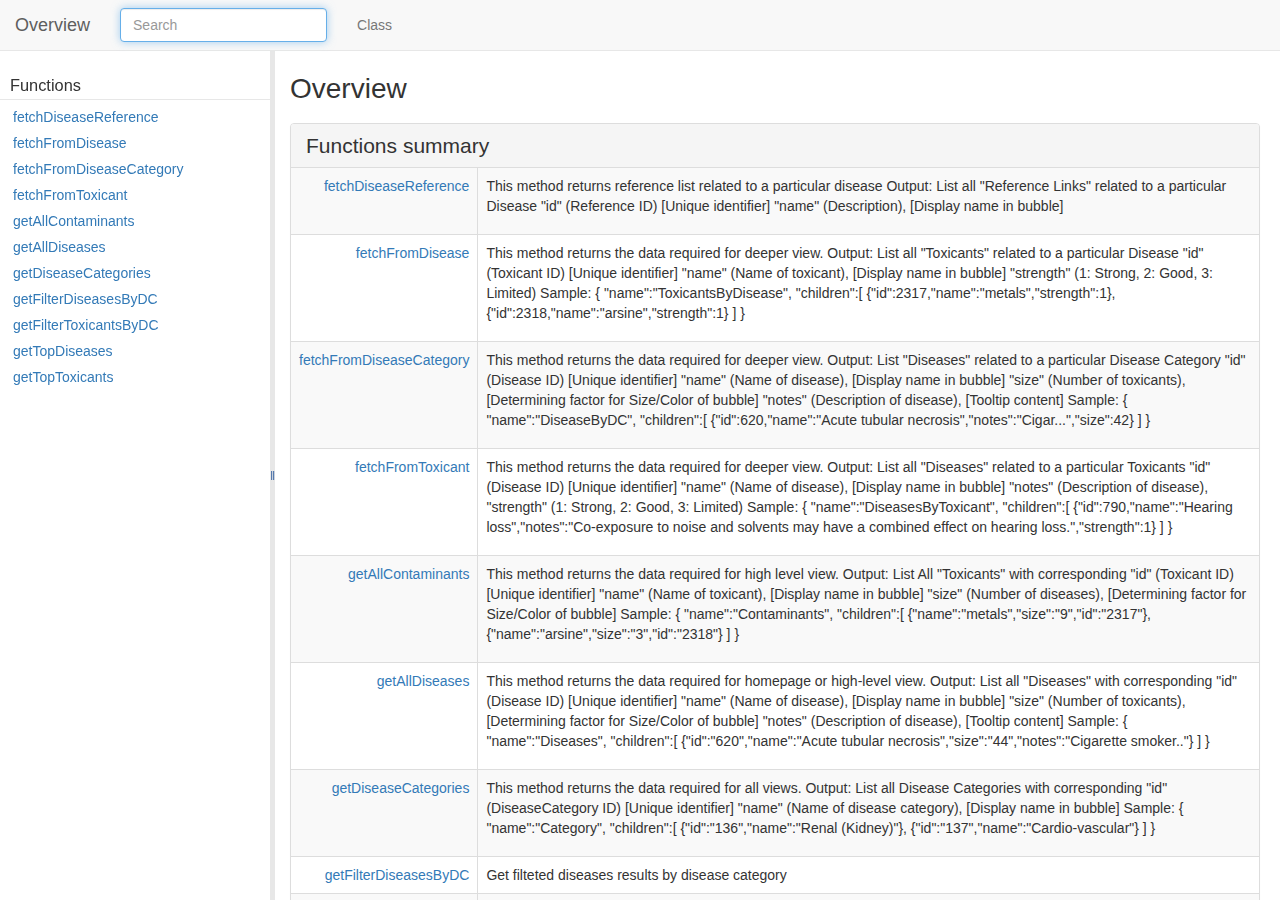
<file: doc/api_php/index.html>
<!DOCTYPE html>
<html>
<head>
	<meta charset="utf-8">

	<title>Overview</title>

	<link rel="stylesheet" href="resources/bootstrap.min.css?973e37a8502921d56bc02bb55321f45b072b6f71">
	<link rel="stylesheet" href="resources/style.css?49f43d3208c5d7e33fa16d36107a345bf11cc00d">

</head>

<body>
	<nav id="navigation" class="navbar navbar-default navbar-fixed-top">
		<div class="container-fluid">
			<div class="navbar-header">
				<a href="index.html" class="navbar-brand">Overview</a>
			</div>
			<div class="collapse navbar-collapse">

                <form id="search" class="navbar-form navbar-left" role="search">
                    <input type="hidden" name="cx" value="">
                    <input type="hidden" name="ie" value="UTF-8">
                    <div class="form-group">
                        <input type="text" name="q" class="search-query form-control" placeholder="Search" autofocus>
					</div>
				</form>

				<ul class="nav navbar-nav">
					<li>
<span>Class</span>					</li>





				</ul>
			</div>
		</div>
	</nav>

	<div id="left">
	<div id="menu">

		<div id="groups">
		</div>


		<div id="elements">





			<h3>Functions</h3>
			<ul>
				<li><a href="function-fetchDiseaseReference.html">fetchDiseaseReference</a></li>
				<li><a href="function-fetchFromDisease.html">fetchFromDisease</a></li>
				<li><a href="function-fetchFromDiseaseCategory.html">fetchFromDiseaseCategory</a></li>
				<li><a href="function-fetchFromToxicant.html">fetchFromToxicant</a></li>
				<li><a href="function-getAllContaminants.html">getAllContaminants</a></li>
				<li><a href="function-getAllDiseases.html">getAllDiseases</a></li>
				<li><a href="function-getDiseaseCategories.html">getDiseaseCategories</a></li>
				<li><a href="function-getFilterDiseasesByDC.html">getFilterDiseasesByDC</a></li>
				<li><a href="function-getFilterToxicantsByDC.html">getFilterToxicantsByDC</a></li>
				<li><a href="function-getTopDiseases.html">getTopDiseases</a></li>
				<li><a href="function-getTopToxicants.html">getTopToxicants</a></li>
			</ul>
		</div>
	</div>
</div>

<div id="splitter"></div>

<div id="right">
	<div id="rightInner">
<div id="content">
	<h1>Overview</h1>










<div class="panel panel-default">
    <div class="panel-heading"><h2>Functions summary</h2></div>
	<table class="summary table table-bordered table-striped" id="functions">
<tr>
	<td class="name"><a href="function-fetchDiseaseReference.html">fetchDiseaseReference</a></td>
	<td><p>This method returns reference list related to a particular disease
Output:
     List all "Reference Links" related to a particular Disease
                 "id" (Reference ID) [Unique identifier]
                 "name" (Description), [Display name in bubble]</p></td>
</tr>
<tr>
	<td class="name"><a href="function-fetchFromDisease.html">fetchFromDisease</a></td>
	<td><p>This method returns the data required for deeper view.
Output:
     List all "Toxicants" related to a particular Disease
                 "id" (Toxicant ID) [Unique identifier]
                 "name" (Name of toxicant), [Display name in bubble]
                 "strength" (1: Strong, 2: Good, 3: Limited)
Sample:
{
 "name":"ToxicantsByDisease",
 "children":[
         {"id":2317,"name":"metals","strength":1},
         {"id":2318,"name":"arsine","strength":1}
         ]
}</p></td>
</tr>
<tr>
	<td class="name"><a href="function-fetchFromDiseaseCategory.html">fetchFromDiseaseCategory</a></td>
	<td><p>This method returns the data required for deeper view.
Output:
     List "Diseases" related to a particular Disease Category
                 "id" (Disease ID) [Unique identifier]
                 "name" (Name of disease), [Display name in bubble]
                 "size" (Number of toxicants), [Determining factor for Size/Color of bubble]
                 "notes" (Description of disease), [Tooltip content]
Sample:
{
 "name":"DiseaseByDC",
 "children":[
         {"id":620,"name":"Acute tubular necrosis","notes":"Cigar...","size":42}
         ]
}</p></td>
</tr>
<tr>
	<td class="name"><a href="function-fetchFromToxicant.html">fetchFromToxicant</a></td>
	<td><p>This method returns the data required for deeper view.
Output:
     List all "Diseases" related to a particular Toxicants
                 "id" (Disease ID) [Unique identifier]
                 "name" (Name of disease), [Display name in bubble]
                 "notes" (Description of disease),
                 "strength" (1: Strong, 2: Good, 3: Limited)
Sample:
{
 "name":"DiseasesByToxicant",
 "children":[
         {"id":790,"name":"Hearing loss","notes":"Co-exposure to noise and solvents may have a combined effect on hearing loss.","strength":1}
     ]
}</p></td>
</tr>
<tr>
	<td class="name"><a href="function-getAllContaminants.html">getAllContaminants</a></td>
	<td><p>This method returns the data required for high level view.
Output:
     List All "Toxicants" with corresponding
                 "id" (Toxicant ID) [Unique identifier]
                 "name" (Name of toxicant), [Display name in bubble]
                 "size" (Number of diseases), [Determining factor for Size/Color of bubble]
Sample:
{
 "name":"Contaminants",
 "children":[
         {"name":"metals","size":"9","id":"2317"},
         {"name":"arsine","size":"3","id":"2318"}
         ]
}</p></td>
</tr>
<tr>
	<td class="name"><a href="function-getAllDiseases.html">getAllDiseases</a></td>
	<td><p>This method returns the data required for homepage or high-level view.
Output:
     List all "Diseases" with corresponding
                 "id" (Disease ID) [Unique identifier]
                 "name" (Name of disease), [Display name in bubble]
                 "size" (Number of toxicants), [Determining factor for Size/Color of bubble]
                 "notes" (Description of disease), [Tooltip content]
Sample:
{
 "name":"Diseases",
 "children":[
         {"id":"620","name":"Acute tubular necrosis","size":"44","notes":"Cigarette smoker.."}
     ]
}</p></td>
</tr>
<tr>
	<td class="name"><a href="function-getDiseaseCategories.html">getDiseaseCategories</a></td>
	<td><p>This method returns the data required for all views.
Output:
     List all Disease Categories with corresponding
                 "id" (DiseaseCategory ID) [Unique identifier]
                 "name" (Name of disease category), [Display name in bubble]
Sample:
{
 "name":"Category",
 "children":[
         {"id":"136","name":"Renal (Kidney)"},
         {"id":"137","name":"Cardio-vascular"}
         ]
}</p></td>
</tr>
<tr>
	<td class="name"><a href="function-getFilterDiseasesByDC.html">getFilterDiseasesByDC</a></td>
	<td>Get filteted diseases results by disease category</td>
</tr>
<tr>
	<td class="name"><a href="function-getFilterToxicantsByDC.html">getFilterToxicantsByDC</a></td>
	<td>Get filteted toxicants results by disease category</td>
</tr>
<tr>
	<td class="name"><a href="function-getTopDiseases.html">getTopDiseases</a></td>
	<td>This method returns the data for right side top diseases list.</td>
</tr>
<tr>
	<td class="name"><a href="function-getTopToxicants.html">getTopToxicants</a></td>
	<td>This method returns the data for right side top toxicants list.</td>
</tr>
	</table>
</div>
</div>
	</div>

	<div id="footer">
		 API documentation generated by <a href="http://apigen.org">ApiGen</a>
	</div>
</div>
<script src="resources/combined.js?533e23ef2f02bd4b20548834a028566b6eb403e0"></script>
<script src="elementlist.js?b6c74bd5c23b06fa6cac109c2d504001d3e04698"></script>
</body>
</html>
</file>
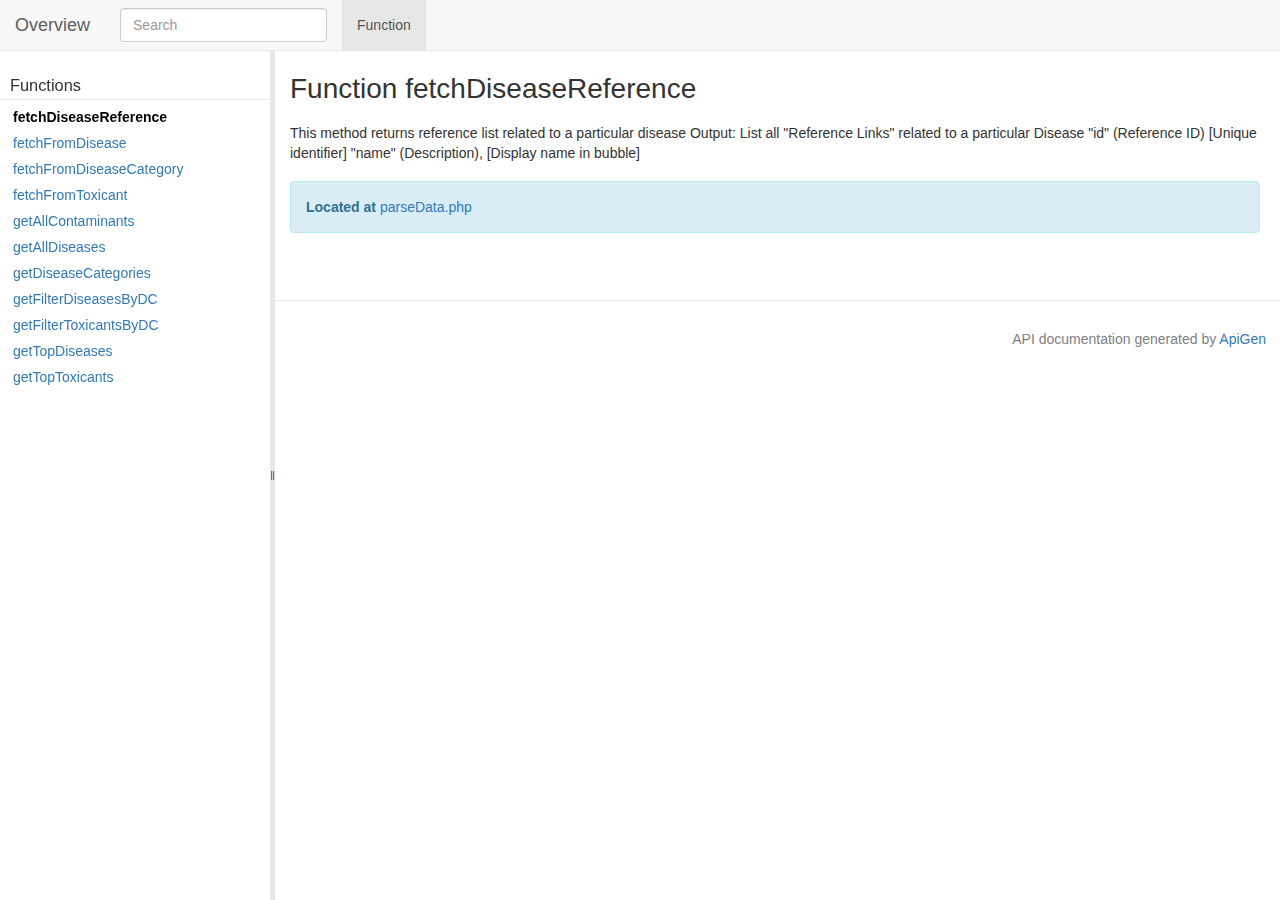
<file: doc/api_php/function-fetchDiseaseReference.html>
<!DOCTYPE html>
<html>
<head>
	<meta charset="utf-8">

	<title>Function fetchDiseaseReference</title>

	<link rel="stylesheet" href="resources/bootstrap.min.css?973e37a8502921d56bc02bb55321f45b072b6f71">
	<link rel="stylesheet" href="resources/style.css?49f43d3208c5d7e33fa16d36107a345bf11cc00d">

</head>

<body>
	<nav id="navigation" class="navbar navbar-default navbar-fixed-top">
		<div class="container-fluid">
			<div class="navbar-header">
				<a href="index.html" class="navbar-brand">Overview</a>
			</div>
			<div class="collapse navbar-collapse">

                <form id="search" class="navbar-form navbar-left" role="search">
                    <input type="hidden" name="cx" value="">
                    <input type="hidden" name="ie" value="UTF-8">
                    <div class="form-group">
                        <input type="text" name="q" class="search-query form-control" placeholder="Search">
					</div>
				</form>

				<ul class="nav navbar-nav">
					<li class="active">
<span>Function</span>					</li>





				</ul>
			</div>
		</div>
	</nav>

	<div id="left">
	<div id="menu">

		<div id="groups">
		</div>


		<div id="elements">





			<h3>Functions</h3>
			<ul>
				<li class="active"><a href="function-fetchDiseaseReference.html">fetchDiseaseReference</a></li>
				<li><a href="function-fetchFromDisease.html">fetchFromDisease</a></li>
				<li><a href="function-fetchFromDiseaseCategory.html">fetchFromDiseaseCategory</a></li>
				<li><a href="function-fetchFromToxicant.html">fetchFromToxicant</a></li>
				<li><a href="function-getAllContaminants.html">getAllContaminants</a></li>
				<li><a href="function-getAllDiseases.html">getAllDiseases</a></li>
				<li><a href="function-getDiseaseCategories.html">getDiseaseCategories</a></li>
				<li><a href="function-getFilterDiseasesByDC.html">getFilterDiseasesByDC</a></li>
				<li><a href="function-getFilterToxicantsByDC.html">getFilterToxicantsByDC</a></li>
				<li><a href="function-getTopDiseases.html">getTopDiseases</a></li>
				<li><a href="function-getTopToxicants.html">getTopToxicants</a></li>
			</ul>
		</div>
	</div>
</div>

<div id="splitter"></div>

<div id="right">
	<div id="rightInner">
<div id="content" class="function">
	<h1>Function fetchDiseaseReference</h1>


	<div class="description">
	<p>This method returns reference list related to a particular disease
Output: List all "Reference Links" related to a particular Disease "id" (Reference ID) [Unique identifier] "name" (Description), [Display name in bubble]</p>
	</div>

	<div class="alert alert-info">
		
		
		<b>Located at</b>
		<a href="source-function-fetchDiseaseReference.html#431-440" title="Go to source code">
			parseData.php
		</a><br>
	</div>





</div>
	</div>

	<div id="footer">
		 API documentation generated by <a href="http://apigen.org">ApiGen</a>
	</div>
</div>
<script src="resources/combined.js?533e23ef2f02bd4b20548834a028566b6eb403e0"></script>
<script src="elementlist.js?b6c74bd5c23b06fa6cac109c2d504001d3e04698"></script>
</body>
</html>
</file>
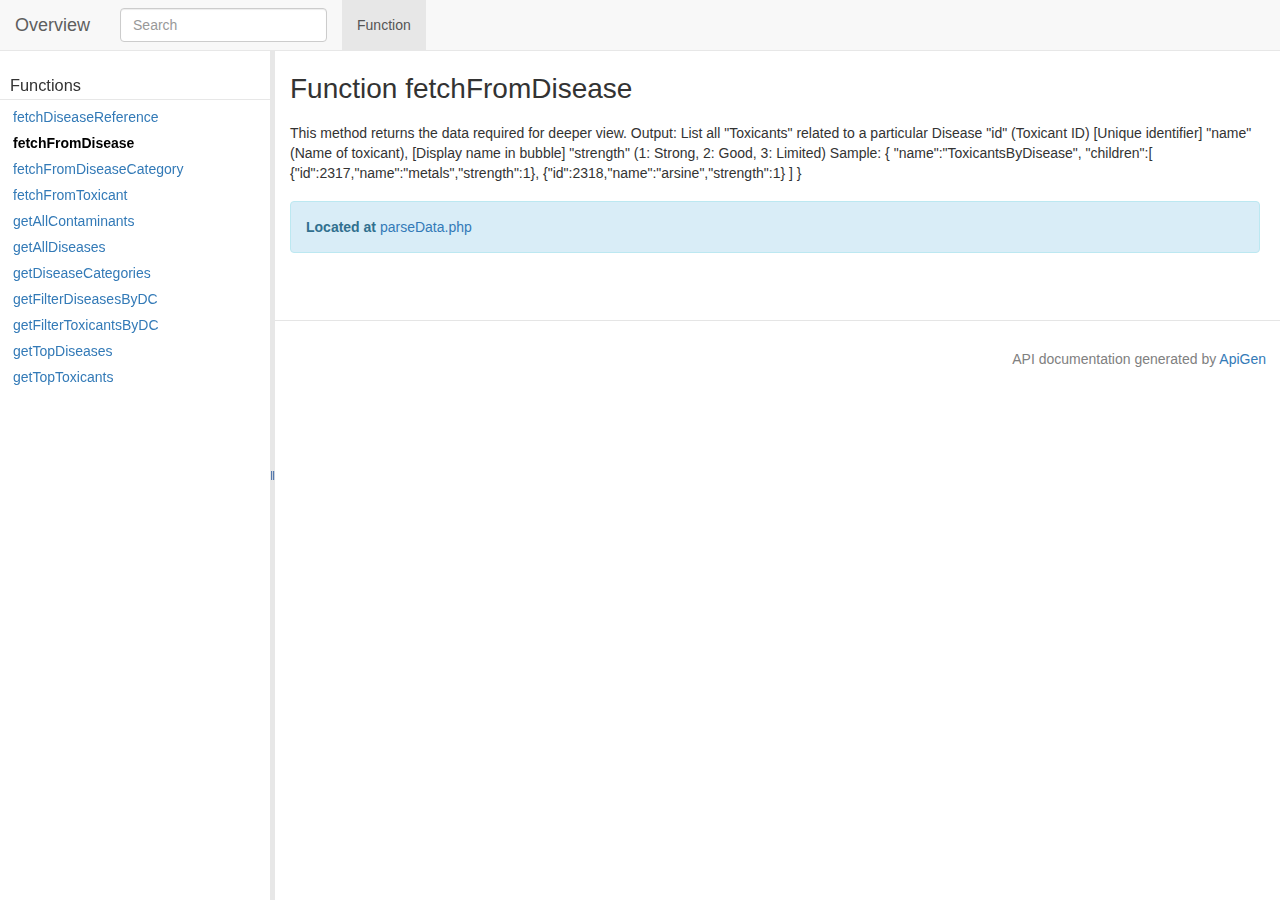
<file: doc/api_php/function-fetchFromDisease.html>
<!DOCTYPE html>
<html>
<head>
	<meta charset="utf-8">

	<title>Function fetchFromDisease</title>

	<link rel="stylesheet" href="resources/bootstrap.min.css?973e37a8502921d56bc02bb55321f45b072b6f71">
	<link rel="stylesheet" href="resources/style.css?49f43d3208c5d7e33fa16d36107a345bf11cc00d">

</head>

<body>
	<nav id="navigation" class="navbar navbar-default navbar-fixed-top">
		<div class="container-fluid">
			<div class="navbar-header">
				<a href="index.html" class="navbar-brand">Overview</a>
			</div>
			<div class="collapse navbar-collapse">

                <form id="search" class="navbar-form navbar-left" role="search">
                    <input type="hidden" name="cx" value="">
                    <input type="hidden" name="ie" value="UTF-8">
                    <div class="form-group">
                        <input type="text" name="q" class="search-query form-control" placeholder="Search">
					</div>
				</form>

				<ul class="nav navbar-nav">
					<li class="active">
<span>Function</span>					</li>





				</ul>
			</div>
		</div>
	</nav>

	<div id="left">
	<div id="menu">

		<div id="groups">
		</div>


		<div id="elements">





			<h3>Functions</h3>
			<ul>
				<li><a href="function-fetchDiseaseReference.html">fetchDiseaseReference</a></li>
				<li class="active"><a href="function-fetchFromDisease.html">fetchFromDisease</a></li>
				<li><a href="function-fetchFromDiseaseCategory.html">fetchFromDiseaseCategory</a></li>
				<li><a href="function-fetchFromToxicant.html">fetchFromToxicant</a></li>
				<li><a href="function-getAllContaminants.html">getAllContaminants</a></li>
				<li><a href="function-getAllDiseases.html">getAllDiseases</a></li>
				<li><a href="function-getDiseaseCategories.html">getDiseaseCategories</a></li>
				<li><a href="function-getFilterDiseasesByDC.html">getFilterDiseasesByDC</a></li>
				<li><a href="function-getFilterToxicantsByDC.html">getFilterToxicantsByDC</a></li>
				<li><a href="function-getTopDiseases.html">getTopDiseases</a></li>
				<li><a href="function-getTopToxicants.html">getTopToxicants</a></li>
			</ul>
		</div>
	</div>
</div>

<div id="splitter"></div>

<div id="right">
	<div id="rightInner">
<div id="content" class="function">
	<h1>Function fetchFromDisease</h1>


	<div class="description">
	<p>This method returns the data required for deeper view.
Output: List all "Toxicants" related to a particular Disease "id" (Toxicant ID) [Unique identifier] "name" (Name of toxicant), [Display name in bubble] "strength" (1: Strong, 2: Good, 3: Limited)
Sample:
{ "name":"ToxicantsByDisease", "children":[ {"id":2317,"name":"metals","strength":1}, {"id":2318,"name":"arsine","strength":1} ]
}</p>
	</div>

	<div class="alert alert-info">
		
		
		<b>Located at</b>
		<a href="source-function-fetchFromDisease.html#383-429" title="Go to source code">
			parseData.php
		</a><br>
	</div>





</div>
	</div>

	<div id="footer">
		 API documentation generated by <a href="http://apigen.org">ApiGen</a>
	</div>
</div>
<script src="resources/combined.js?533e23ef2f02bd4b20548834a028566b6eb403e0"></script>
<script src="elementlist.js?b6c74bd5c23b06fa6cac109c2d504001d3e04698"></script>
</body>
</html>
</file>
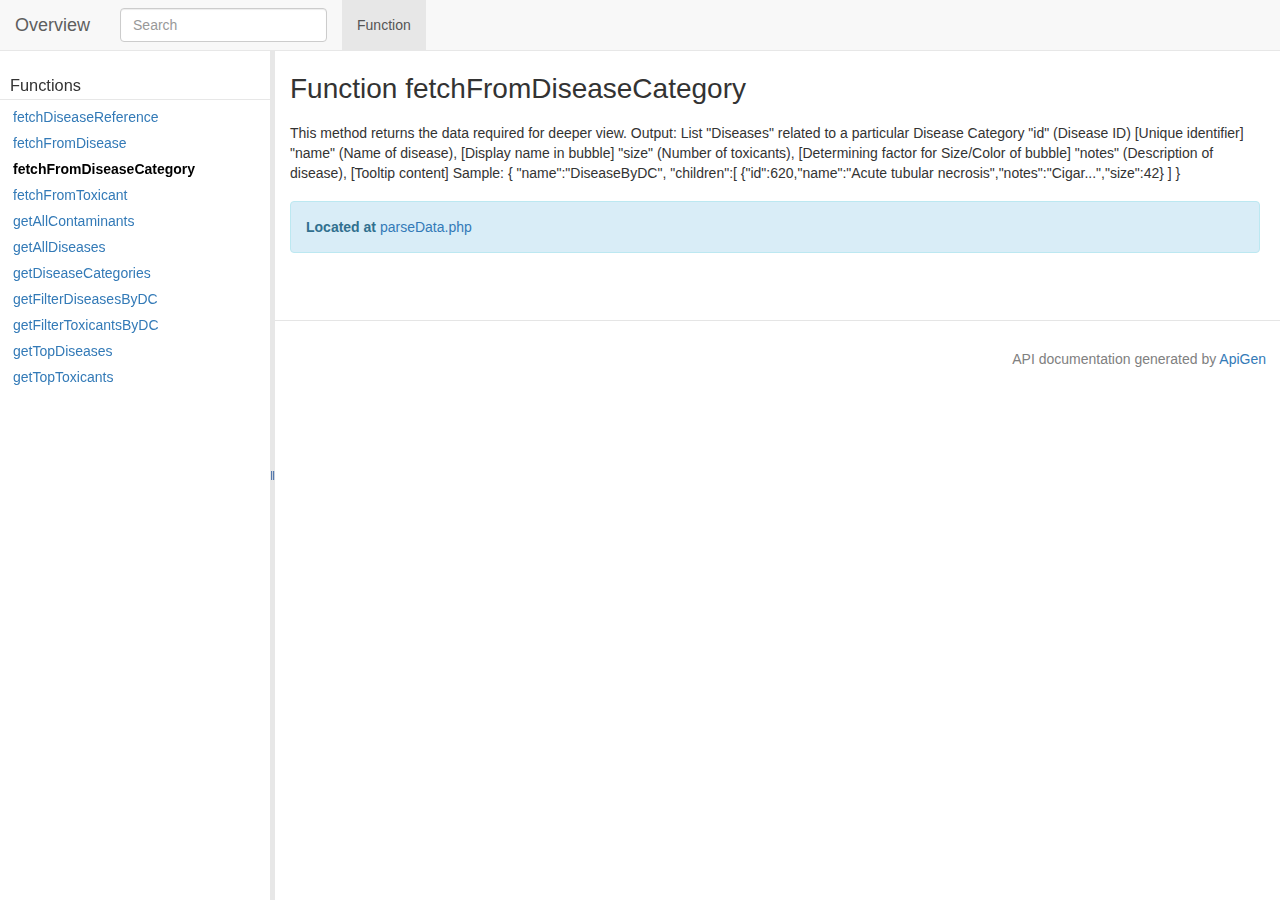
<file: doc/api_php/function-fetchFromDiseaseCategory.html>
<!DOCTYPE html>
<html>
<head>
	<meta charset="utf-8">

	<title>Function fetchFromDiseaseCategory</title>

	<link rel="stylesheet" href="resources/bootstrap.min.css?973e37a8502921d56bc02bb55321f45b072b6f71">
	<link rel="stylesheet" href="resources/style.css?49f43d3208c5d7e33fa16d36107a345bf11cc00d">

</head>

<body>
	<nav id="navigation" class="navbar navbar-default navbar-fixed-top">
		<div class="container-fluid">
			<div class="navbar-header">
				<a href="index.html" class="navbar-brand">Overview</a>
			</div>
			<div class="collapse navbar-collapse">

                <form id="search" class="navbar-form navbar-left" role="search">
                    <input type="hidden" name="cx" value="">
                    <input type="hidden" name="ie" value="UTF-8">
                    <div class="form-group">
                        <input type="text" name="q" class="search-query form-control" placeholder="Search">
					</div>
				</form>

				<ul class="nav navbar-nav">
					<li class="active">
<span>Function</span>					</li>





				</ul>
			</div>
		</div>
	</nav>

	<div id="left">
	<div id="menu">

		<div id="groups">
		</div>


		<div id="elements">





			<h3>Functions</h3>
			<ul>
				<li><a href="function-fetchDiseaseReference.html">fetchDiseaseReference</a></li>
				<li><a href="function-fetchFromDisease.html">fetchFromDisease</a></li>
				<li class="active"><a href="function-fetchFromDiseaseCategory.html">fetchFromDiseaseCategory</a></li>
				<li><a href="function-fetchFromToxicant.html">fetchFromToxicant</a></li>
				<li><a href="function-getAllContaminants.html">getAllContaminants</a></li>
				<li><a href="function-getAllDiseases.html">getAllDiseases</a></li>
				<li><a href="function-getDiseaseCategories.html">getDiseaseCategories</a></li>
				<li><a href="function-getFilterDiseasesByDC.html">getFilterDiseasesByDC</a></li>
				<li><a href="function-getFilterToxicantsByDC.html">getFilterToxicantsByDC</a></li>
				<li><a href="function-getTopDiseases.html">getTopDiseases</a></li>
				<li><a href="function-getTopToxicants.html">getTopToxicants</a></li>
			</ul>
		</div>
	</div>
</div>

<div id="splitter"></div>

<div id="right">
	<div id="rightInner">
<div id="content" class="function">
	<h1>Function fetchFromDiseaseCategory</h1>


	<div class="description">
	<p>This method returns the data required for deeper view.
Output: List "Diseases" related to a particular Disease Category "id" (Disease ID) [Unique identifier] "name" (Name of disease), [Display name in bubble] "size" (Number of toxicants), [Determining factor for Size/Color of bubble] "notes" (Description of disease), [Tooltip content]
Sample:
{ "name":"DiseaseByDC", "children":[ {"id":620,"name":"Acute tubular necrosis","notes":"Cigar...","size":42} ]
}</p>
	</div>

	<div class="alert alert-info">
		
		
		<b>Located at</b>
		<a href="source-function-fetchFromDiseaseCategory.html#237-285" title="Go to source code">
			parseData.php
		</a><br>
	</div>





</div>
	</div>

	<div id="footer">
		 API documentation generated by <a href="http://apigen.org">ApiGen</a>
	</div>
</div>
<script src="resources/combined.js?533e23ef2f02bd4b20548834a028566b6eb403e0"></script>
<script src="elementlist.js?b6c74bd5c23b06fa6cac109c2d504001d3e04698"></script>
</body>
</html>
</file>
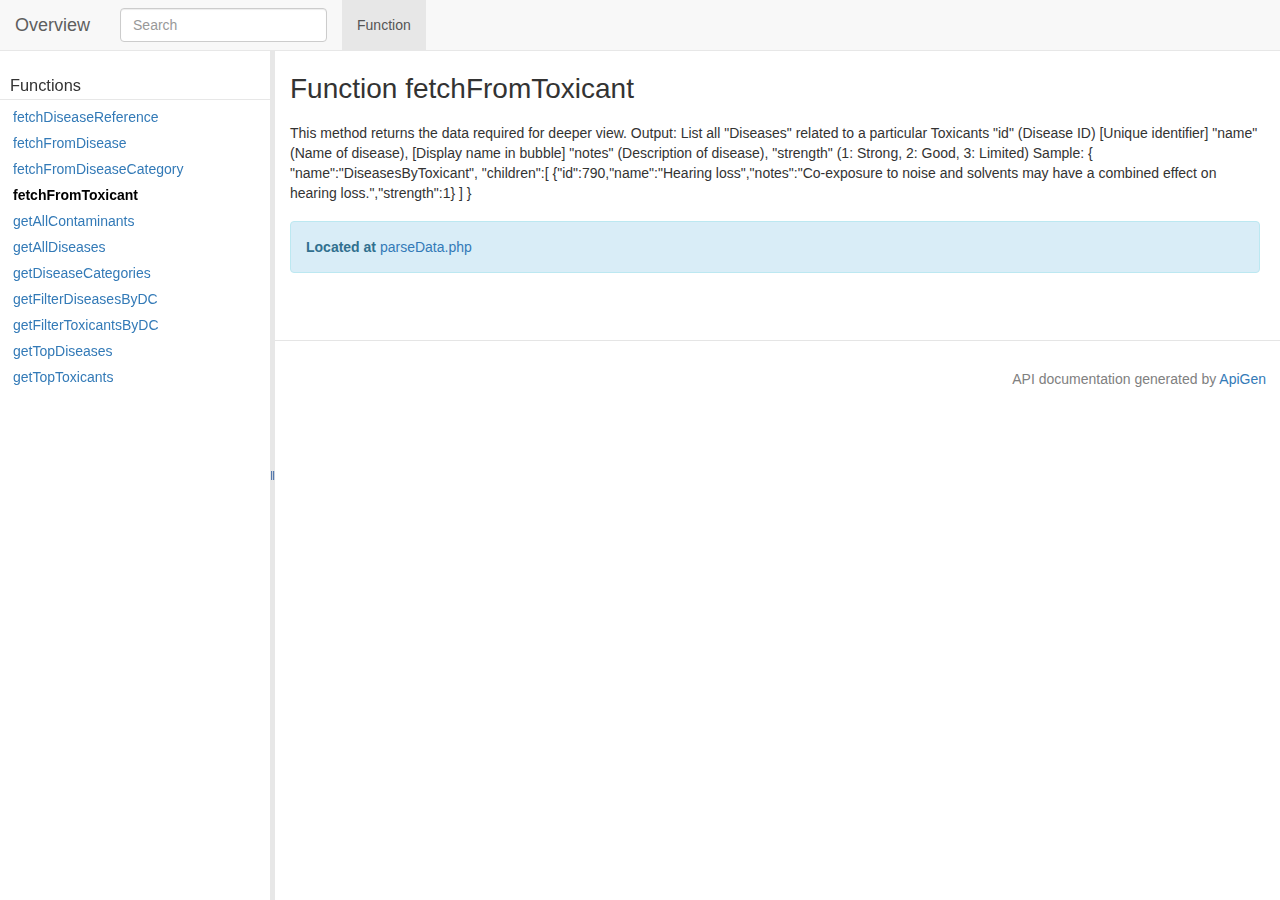
<file: doc/api_php/function-fetchFromToxicant.html>
<!DOCTYPE html>
<html>
<head>
	<meta charset="utf-8">

	<title>Function fetchFromToxicant</title>

	<link rel="stylesheet" href="resources/bootstrap.min.css?973e37a8502921d56bc02bb55321f45b072b6f71">
	<link rel="stylesheet" href="resources/style.css?49f43d3208c5d7e33fa16d36107a345bf11cc00d">

</head>

<body>
	<nav id="navigation" class="navbar navbar-default navbar-fixed-top">
		<div class="container-fluid">
			<div class="navbar-header">
				<a href="index.html" class="navbar-brand">Overview</a>
			</div>
			<div class="collapse navbar-collapse">

                <form id="search" class="navbar-form navbar-left" role="search">
                    <input type="hidden" name="cx" value="">
                    <input type="hidden" name="ie" value="UTF-8">
                    <div class="form-group">
                        <input type="text" name="q" class="search-query form-control" placeholder="Search">
					</div>
				</form>

				<ul class="nav navbar-nav">
					<li class="active">
<span>Function</span>					</li>





				</ul>
			</div>
		</div>
	</nav>

	<div id="left">
	<div id="menu">

		<div id="groups">
		</div>


		<div id="elements">





			<h3>Functions</h3>
			<ul>
				<li><a href="function-fetchDiseaseReference.html">fetchDiseaseReference</a></li>
				<li><a href="function-fetchFromDisease.html">fetchFromDisease</a></li>
				<li><a href="function-fetchFromDiseaseCategory.html">fetchFromDiseaseCategory</a></li>
				<li class="active"><a href="function-fetchFromToxicant.html">fetchFromToxicant</a></li>
				<li><a href="function-getAllContaminants.html">getAllContaminants</a></li>
				<li><a href="function-getAllDiseases.html">getAllDiseases</a></li>
				<li><a href="function-getDiseaseCategories.html">getDiseaseCategories</a></li>
				<li><a href="function-getFilterDiseasesByDC.html">getFilterDiseasesByDC</a></li>
				<li><a href="function-getFilterToxicantsByDC.html">getFilterToxicantsByDC</a></li>
				<li><a href="function-getTopDiseases.html">getTopDiseases</a></li>
				<li><a href="function-getTopToxicants.html">getTopToxicants</a></li>
			</ul>
		</div>
	</div>
</div>

<div id="splitter"></div>

<div id="right">
	<div id="rightInner">
<div id="content" class="function">
	<h1>Function fetchFromToxicant</h1>


	<div class="description">
	<p>This method returns the data required for deeper view.
Output: List all "Diseases" related to a particular Toxicants "id" (Disease ID) [Unique identifier] "name" (Name of disease), [Display name in bubble] "notes" (Description of disease), "strength" (1: Strong, 2: Good, 3: Limited)
Sample:
{ "name":"DiseasesByToxicant", "children":[ {"id":790,"name":"Hearing loss","notes":"Co-exposure to noise and solvents may have a combined effect on hearing loss.","strength":1} ]
}</p>
	</div>

	<div class="alert alert-info">
		
		
		<b>Located at</b>
		<a href="source-function-fetchFromToxicant.html#334-381" title="Go to source code">
			parseData.php
		</a><br>
	</div>





</div>
	</div>

	<div id="footer">
		 API documentation generated by <a href="http://apigen.org">ApiGen</a>
	</div>
</div>
<script src="resources/combined.js?533e23ef2f02bd4b20548834a028566b6eb403e0"></script>
<script src="elementlist.js?b6c74bd5c23b06fa6cac109c2d504001d3e04698"></script>
</body>
</html>
</file>
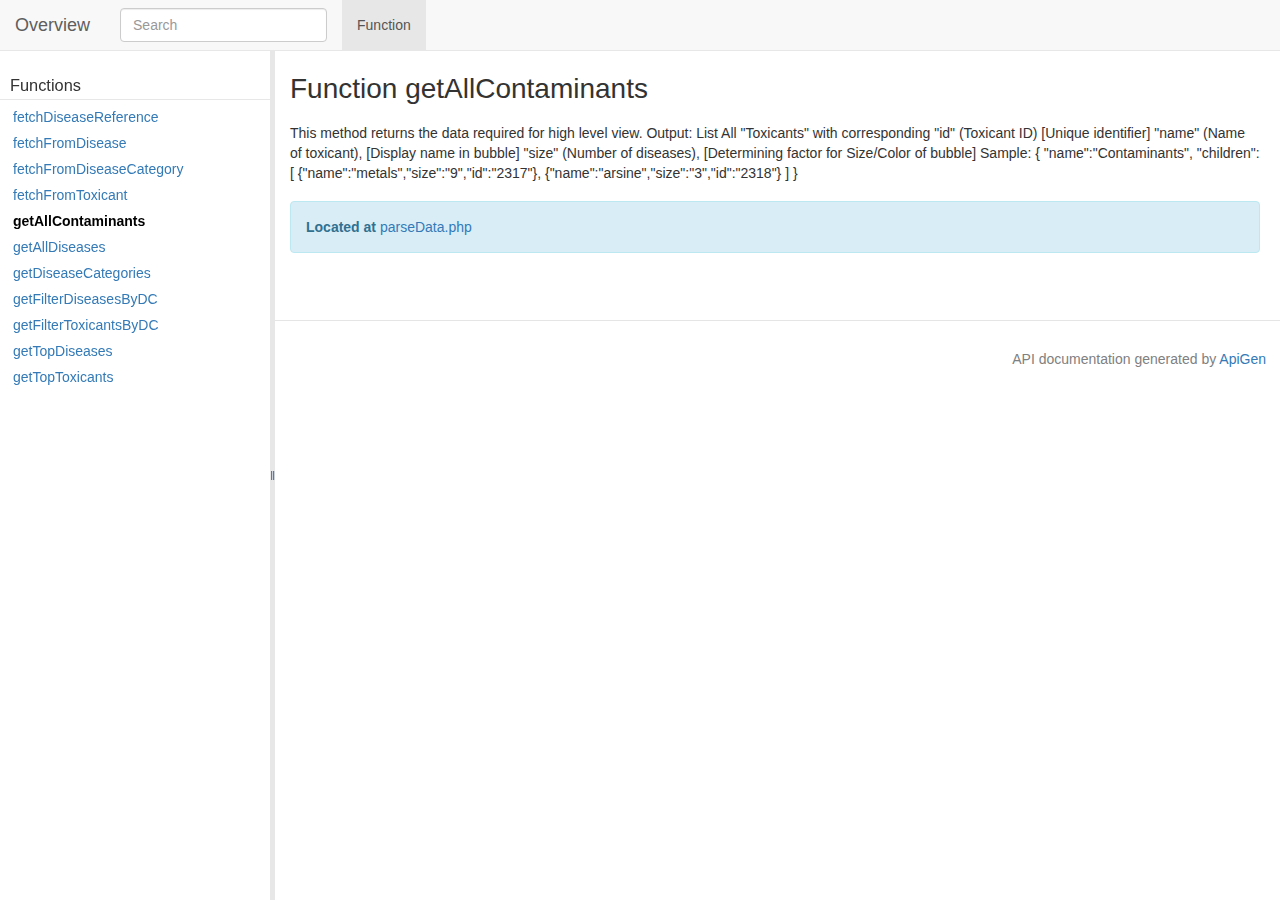
<file: doc/api_php/function-getAllContaminants.html>
<!DOCTYPE html>
<html>
<head>
	<meta charset="utf-8">

	<title>Function getAllContaminants</title>

	<link rel="stylesheet" href="resources/bootstrap.min.css?973e37a8502921d56bc02bb55321f45b072b6f71">
	<link rel="stylesheet" href="resources/style.css?49f43d3208c5d7e33fa16d36107a345bf11cc00d">

</head>

<body>
	<nav id="navigation" class="navbar navbar-default navbar-fixed-top">
		<div class="container-fluid">
			<div class="navbar-header">
				<a href="index.html" class="navbar-brand">Overview</a>
			</div>
			<div class="collapse navbar-collapse">

                <form id="search" class="navbar-form navbar-left" role="search">
                    <input type="hidden" name="cx" value="">
                    <input type="hidden" name="ie" value="UTF-8">
                    <div class="form-group">
                        <input type="text" name="q" class="search-query form-control" placeholder="Search">
					</div>
				</form>

				<ul class="nav navbar-nav">
					<li class="active">
<span>Function</span>					</li>





				</ul>
			</div>
		</div>
	</nav>

	<div id="left">
	<div id="menu">

		<div id="groups">
		</div>


		<div id="elements">





			<h3>Functions</h3>
			<ul>
				<li><a href="function-fetchDiseaseReference.html">fetchDiseaseReference</a></li>
				<li><a href="function-fetchFromDisease.html">fetchFromDisease</a></li>
				<li><a href="function-fetchFromDiseaseCategory.html">fetchFromDiseaseCategory</a></li>
				<li><a href="function-fetchFromToxicant.html">fetchFromToxicant</a></li>
				<li class="active"><a href="function-getAllContaminants.html">getAllContaminants</a></li>
				<li><a href="function-getAllDiseases.html">getAllDiseases</a></li>
				<li><a href="function-getDiseaseCategories.html">getDiseaseCategories</a></li>
				<li><a href="function-getFilterDiseasesByDC.html">getFilterDiseasesByDC</a></li>
				<li><a href="function-getFilterToxicantsByDC.html">getFilterToxicantsByDC</a></li>
				<li><a href="function-getTopDiseases.html">getTopDiseases</a></li>
				<li><a href="function-getTopToxicants.html">getTopToxicants</a></li>
			</ul>
		</div>
	</div>
</div>

<div id="splitter"></div>

<div id="right">
	<div id="rightInner">
<div id="content" class="function">
	<h1>Function getAllContaminants</h1>


	<div class="description">
	<p>This method returns the data required for high level view.
Output: List All "Toxicants" with corresponding "id" (Toxicant ID) [Unique identifier] "name" (Name of toxicant), [Display name in bubble] "size" (Number of diseases), [Determining factor for Size/Color of bubble]
Sample:
{ "name":"Contaminants", "children":[ {"name":"metals","size":"9","id":"2317"}, {"name":"arsine","size":"3","id":"2318"} ]
}</p>
	</div>

	<div class="alert alert-info">
		
		
		<b>Located at</b>
		<a href="source-function-getAllContaminants.html#89-132" title="Go to source code">
			parseData.php
		</a><br>
	</div>





</div>
	</div>

	<div id="footer">
		 API documentation generated by <a href="http://apigen.org">ApiGen</a>
	</div>
</div>
<script src="resources/combined.js?533e23ef2f02bd4b20548834a028566b6eb403e0"></script>
<script src="elementlist.js?b6c74bd5c23b06fa6cac109c2d504001d3e04698"></script>
</body>
</html>
</file>
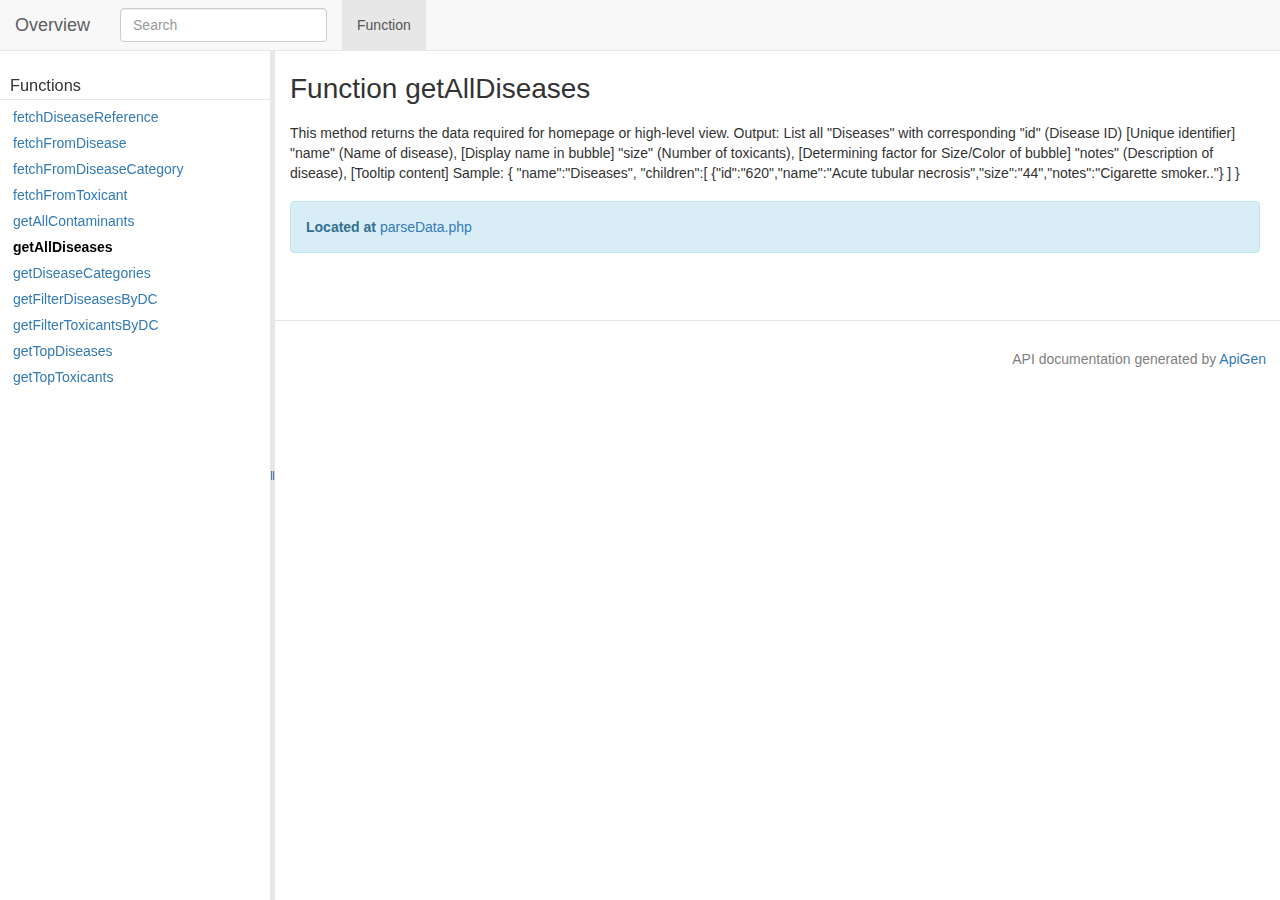
<file: doc/api_php/function-getAllDiseases.html>
<!DOCTYPE html>
<html>
<head>
	<meta charset="utf-8">

	<title>Function getAllDiseases</title>

	<link rel="stylesheet" href="resources/bootstrap.min.css?973e37a8502921d56bc02bb55321f45b072b6f71">
	<link rel="stylesheet" href="resources/style.css?49f43d3208c5d7e33fa16d36107a345bf11cc00d">

</head>

<body>
	<nav id="navigation" class="navbar navbar-default navbar-fixed-top">
		<div class="container-fluid">
			<div class="navbar-header">
				<a href="index.html" class="navbar-brand">Overview</a>
			</div>
			<div class="collapse navbar-collapse">

                <form id="search" class="navbar-form navbar-left" role="search">
                    <input type="hidden" name="cx" value="">
                    <input type="hidden" name="ie" value="UTF-8">
                    <div class="form-group">
                        <input type="text" name="q" class="search-query form-control" placeholder="Search">
					</div>
				</form>

				<ul class="nav navbar-nav">
					<li class="active">
<span>Function</span>					</li>





				</ul>
			</div>
		</div>
	</nav>

	<div id="left">
	<div id="menu">

		<div id="groups">
		</div>


		<div id="elements">





			<h3>Functions</h3>
			<ul>
				<li><a href="function-fetchDiseaseReference.html">fetchDiseaseReference</a></li>
				<li><a href="function-fetchFromDisease.html">fetchFromDisease</a></li>
				<li><a href="function-fetchFromDiseaseCategory.html">fetchFromDiseaseCategory</a></li>
				<li><a href="function-fetchFromToxicant.html">fetchFromToxicant</a></li>
				<li><a href="function-getAllContaminants.html">getAllContaminants</a></li>
				<li class="active"><a href="function-getAllDiseases.html">getAllDiseases</a></li>
				<li><a href="function-getDiseaseCategories.html">getDiseaseCategories</a></li>
				<li><a href="function-getFilterDiseasesByDC.html">getFilterDiseasesByDC</a></li>
				<li><a href="function-getFilterToxicantsByDC.html">getFilterToxicantsByDC</a></li>
				<li><a href="function-getTopDiseases.html">getTopDiseases</a></li>
				<li><a href="function-getTopToxicants.html">getTopToxicants</a></li>
			</ul>
		</div>
	</div>
</div>

<div id="splitter"></div>

<div id="right">
	<div id="rightInner">
<div id="content" class="function">
	<h1>Function getAllDiseases</h1>


	<div class="description">
	<p>This method returns the data required for homepage or high-level view.
Output: List all "Diseases" with corresponding "id" (Disease ID) [Unique identifier] "name" (Name of disease), [Display name in bubble] "size" (Number of toxicants), [Determining factor for Size/Color of bubble] "notes" (Description of disease), [Tooltip content]
Sample:
{ "name":"Diseases", "children":[ {"id":"620","name":"Acute tubular necrosis","size":"44","notes":"Cigarette smoker.."} ]
}</p>
	</div>

	<div class="alert alert-info">
		
		
		<b>Located at</b>
		<a href="source-function-getAllDiseases.html#287-332" title="Go to source code">
			parseData.php
		</a><br>
	</div>





</div>
	</div>

	<div id="footer">
		 API documentation generated by <a href="http://apigen.org">ApiGen</a>
	</div>
</div>
<script src="resources/combined.js?533e23ef2f02bd4b20548834a028566b6eb403e0"></script>
<script src="elementlist.js?b6c74bd5c23b06fa6cac109c2d504001d3e04698"></script>
</body>
</html>
</file>
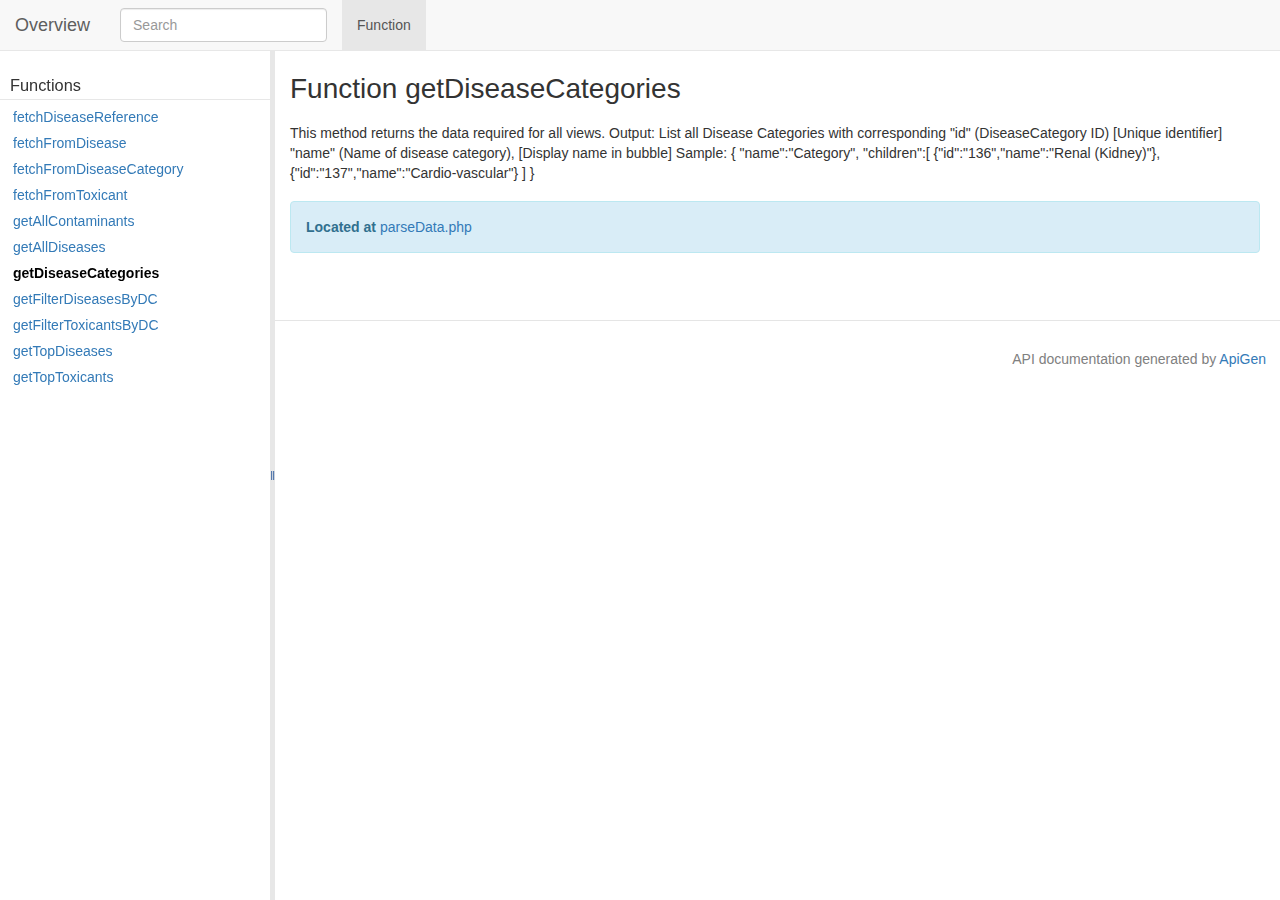
<file: doc/api_php/function-getDiseaseCategories.html>
<!DOCTYPE html>
<html>
<head>
	<meta charset="utf-8">

	<title>Function getDiseaseCategories</title>

	<link rel="stylesheet" href="resources/bootstrap.min.css?973e37a8502921d56bc02bb55321f45b072b6f71">
	<link rel="stylesheet" href="resources/style.css?49f43d3208c5d7e33fa16d36107a345bf11cc00d">

</head>

<body>
	<nav id="navigation" class="navbar navbar-default navbar-fixed-top">
		<div class="container-fluid">
			<div class="navbar-header">
				<a href="index.html" class="navbar-brand">Overview</a>
			</div>
			<div class="collapse navbar-collapse">

                <form id="search" class="navbar-form navbar-left" role="search">
                    <input type="hidden" name="cx" value="">
                    <input type="hidden" name="ie" value="UTF-8">
                    <div class="form-group">
                        <input type="text" name="q" class="search-query form-control" placeholder="Search">
					</div>
				</form>

				<ul class="nav navbar-nav">
					<li class="active">
<span>Function</span>					</li>





				</ul>
			</div>
		</div>
	</nav>

	<div id="left">
	<div id="menu">

		<div id="groups">
		</div>


		<div id="elements">





			<h3>Functions</h3>
			<ul>
				<li><a href="function-fetchDiseaseReference.html">fetchDiseaseReference</a></li>
				<li><a href="function-fetchFromDisease.html">fetchFromDisease</a></li>
				<li><a href="function-fetchFromDiseaseCategory.html">fetchFromDiseaseCategory</a></li>
				<li><a href="function-fetchFromToxicant.html">fetchFromToxicant</a></li>
				<li><a href="function-getAllContaminants.html">getAllContaminants</a></li>
				<li><a href="function-getAllDiseases.html">getAllDiseases</a></li>
				<li class="active"><a href="function-getDiseaseCategories.html">getDiseaseCategories</a></li>
				<li><a href="function-getFilterDiseasesByDC.html">getFilterDiseasesByDC</a></li>
				<li><a href="function-getFilterToxicantsByDC.html">getFilterToxicantsByDC</a></li>
				<li><a href="function-getTopDiseases.html">getTopDiseases</a></li>
				<li><a href="function-getTopToxicants.html">getTopToxicants</a></li>
			</ul>
		</div>
	</div>
</div>

<div id="splitter"></div>

<div id="right">
	<div id="rightInner">
<div id="content" class="function">
	<h1>Function getDiseaseCategories</h1>


	<div class="description">
	<p>This method returns the data required for all views.
Output: List all Disease Categories with corresponding "id" (DiseaseCategory ID) [Unique identifier] "name" (Name of disease category), [Display name in bubble]
Sample:
{ "name":"Category", "children":[ {"id":"136","name":"Renal (Kidney)"}, {"id":"137","name":"Cardio-vascular"} ]
}</p>
	</div>

	<div class="alert alert-info">
		
		
		<b>Located at</b>
		<a href="source-function-getDiseaseCategories.html#195-235" title="Go to source code">
			parseData.php
		</a><br>
	</div>





</div>
	</div>

	<div id="footer">
		 API documentation generated by <a href="http://apigen.org">ApiGen</a>
	</div>
</div>
<script src="resources/combined.js?533e23ef2f02bd4b20548834a028566b6eb403e0"></script>
<script src="elementlist.js?b6c74bd5c23b06fa6cac109c2d504001d3e04698"></script>
</body>
</html>
</file>
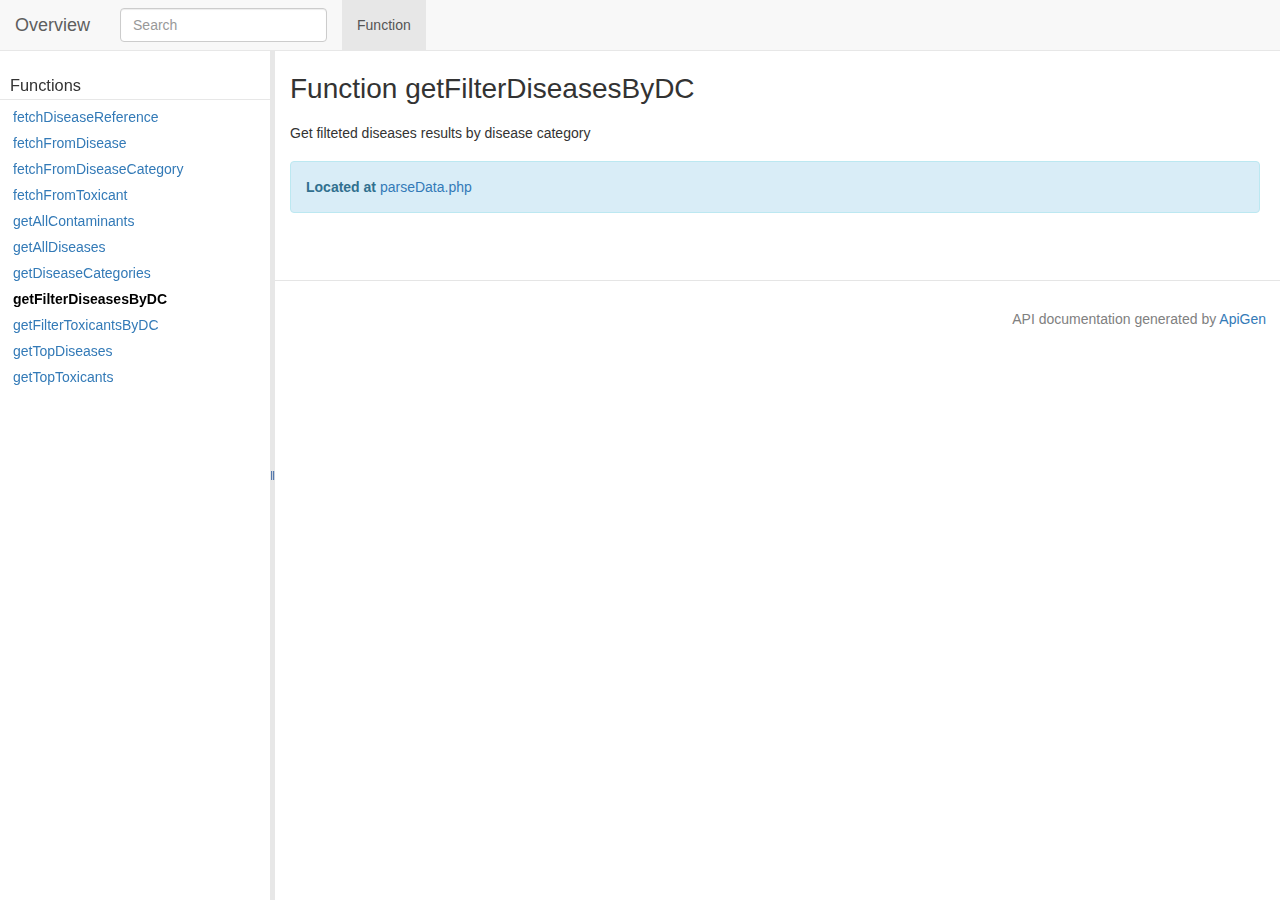
<file: doc/api_php/function-getFilterDiseasesByDC.html>
<!DOCTYPE html>
<html>
<head>
	<meta charset="utf-8">

	<title>Function getFilterDiseasesByDC</title>

	<link rel="stylesheet" href="resources/bootstrap.min.css?973e37a8502921d56bc02bb55321f45b072b6f71">
	<link rel="stylesheet" href="resources/style.css?49f43d3208c5d7e33fa16d36107a345bf11cc00d">

</head>

<body>
	<nav id="navigation" class="navbar navbar-default navbar-fixed-top">
		<div class="container-fluid">
			<div class="navbar-header">
				<a href="index.html" class="navbar-brand">Overview</a>
			</div>
			<div class="collapse navbar-collapse">

                <form id="search" class="navbar-form navbar-left" role="search">
                    <input type="hidden" name="cx" value="">
                    <input type="hidden" name="ie" value="UTF-8">
                    <div class="form-group">
                        <input type="text" name="q" class="search-query form-control" placeholder="Search">
					</div>
				</form>

				<ul class="nav navbar-nav">
					<li class="active">
<span>Function</span>					</li>





				</ul>
			</div>
		</div>
	</nav>

	<div id="left">
	<div id="menu">

		<div id="groups">
		</div>


		<div id="elements">





			<h3>Functions</h3>
			<ul>
				<li><a href="function-fetchDiseaseReference.html">fetchDiseaseReference</a></li>
				<li><a href="function-fetchFromDisease.html">fetchFromDisease</a></li>
				<li><a href="function-fetchFromDiseaseCategory.html">fetchFromDiseaseCategory</a></li>
				<li><a href="function-fetchFromToxicant.html">fetchFromToxicant</a></li>
				<li><a href="function-getAllContaminants.html">getAllContaminants</a></li>
				<li><a href="function-getAllDiseases.html">getAllDiseases</a></li>
				<li><a href="function-getDiseaseCategories.html">getDiseaseCategories</a></li>
				<li class="active"><a href="function-getFilterDiseasesByDC.html">getFilterDiseasesByDC</a></li>
				<li><a href="function-getFilterToxicantsByDC.html">getFilterToxicantsByDC</a></li>
				<li><a href="function-getTopDiseases.html">getTopDiseases</a></li>
				<li><a href="function-getTopToxicants.html">getTopToxicants</a></li>
			</ul>
		</div>
	</div>
</div>

<div id="splitter"></div>

<div id="right">
	<div id="rightInner">
<div id="content" class="function">
	<h1>Function getFilterDiseasesByDC</h1>


	<div class="description">
	<p>Get filteted diseases results by disease category</p>
	</div>

	<div class="alert alert-info">
		
		
		<b>Located at</b>
		<a href="source-function-getFilterDiseasesByDC.html#472-504" title="Go to source code">
			parseData.php
		</a><br>
	</div>





</div>
	</div>

	<div id="footer">
		 API documentation generated by <a href="http://apigen.org">ApiGen</a>
	</div>
</div>
<script src="resources/combined.js?533e23ef2f02bd4b20548834a028566b6eb403e0"></script>
<script src="elementlist.js?b6c74bd5c23b06fa6cac109c2d504001d3e04698"></script>
</body>
</html>
</file>
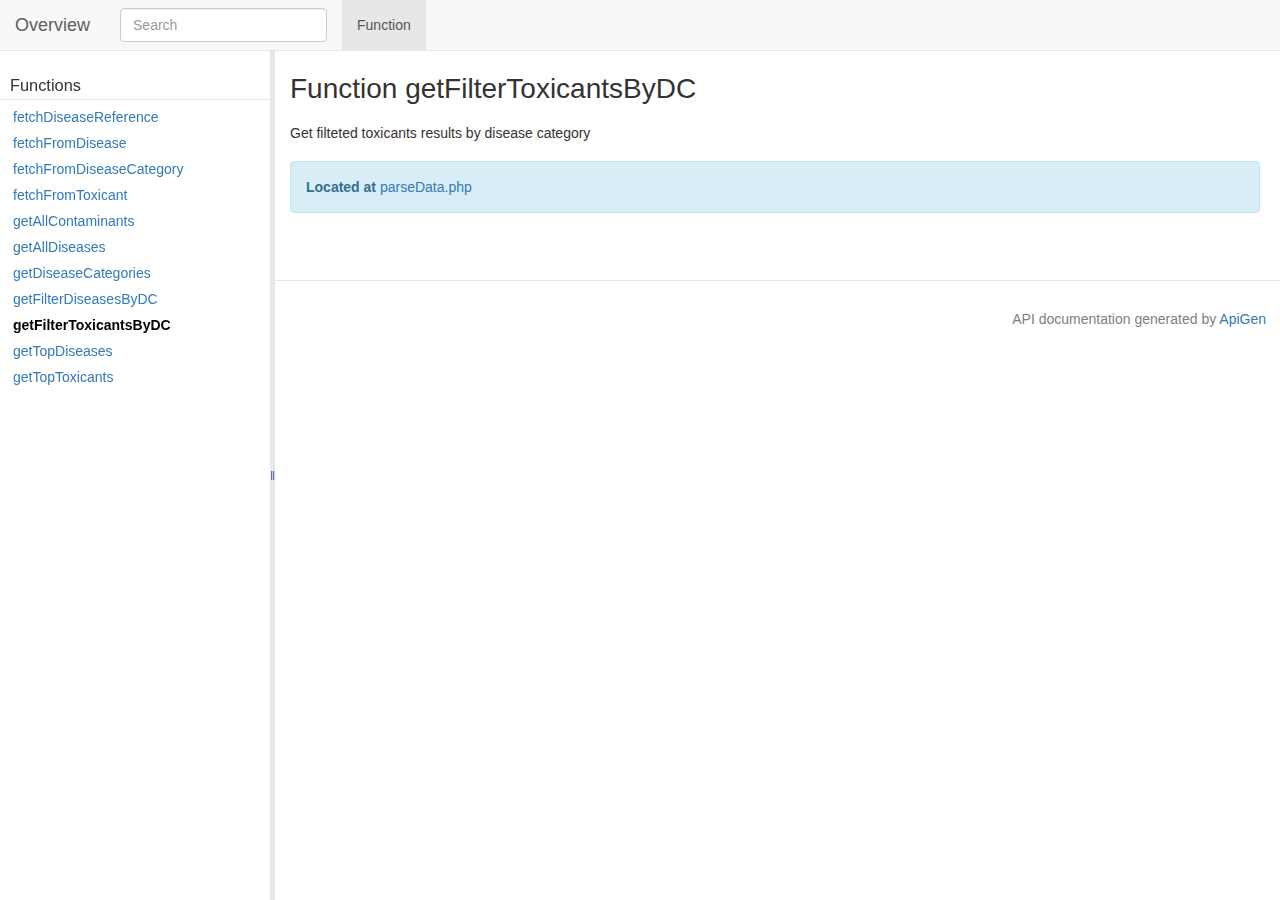
<file: doc/api_php/function-getFilterToxicantsByDC.html>
<!DOCTYPE html>
<html>
<head>
	<meta charset="utf-8">

	<title>Function getFilterToxicantsByDC</title>

	<link rel="stylesheet" href="resources/bootstrap.min.css?973e37a8502921d56bc02bb55321f45b072b6f71">
	<link rel="stylesheet" href="resources/style.css?49f43d3208c5d7e33fa16d36107a345bf11cc00d">

</head>

<body>
	<nav id="navigation" class="navbar navbar-default navbar-fixed-top">
		<div class="container-fluid">
			<div class="navbar-header">
				<a href="index.html" class="navbar-brand">Overview</a>
			</div>
			<div class="collapse navbar-collapse">

                <form id="search" class="navbar-form navbar-left" role="search">
                    <input type="hidden" name="cx" value="">
                    <input type="hidden" name="ie" value="UTF-8">
                    <div class="form-group">
                        <input type="text" name="q" class="search-query form-control" placeholder="Search">
					</div>
				</form>

				<ul class="nav navbar-nav">
					<li class="active">
<span>Function</span>					</li>





				</ul>
			</div>
		</div>
	</nav>

	<div id="left">
	<div id="menu">

		<div id="groups">
		</div>


		<div id="elements">





			<h3>Functions</h3>
			<ul>
				<li><a href="function-fetchDiseaseReference.html">fetchDiseaseReference</a></li>
				<li><a href="function-fetchFromDisease.html">fetchFromDisease</a></li>
				<li><a href="function-fetchFromDiseaseCategory.html">fetchFromDiseaseCategory</a></li>
				<li><a href="function-fetchFromToxicant.html">fetchFromToxicant</a></li>
				<li><a href="function-getAllContaminants.html">getAllContaminants</a></li>
				<li><a href="function-getAllDiseases.html">getAllDiseases</a></li>
				<li><a href="function-getDiseaseCategories.html">getDiseaseCategories</a></li>
				<li><a href="function-getFilterDiseasesByDC.html">getFilterDiseasesByDC</a></li>
				<li class="active"><a href="function-getFilterToxicantsByDC.html">getFilterToxicantsByDC</a></li>
				<li><a href="function-getTopDiseases.html">getTopDiseases</a></li>
				<li><a href="function-getTopToxicants.html">getTopToxicants</a></li>
			</ul>
		</div>
	</div>
</div>

<div id="splitter"></div>

<div id="right">
	<div id="rightInner">
<div id="content" class="function">
	<h1>Function getFilterToxicantsByDC</h1>


	<div class="description">
	<p>Get filteted toxicants results by disease category</p>
	</div>

	<div class="alert alert-info">
		
		
		<b>Located at</b>
		<a href="source-function-getFilterToxicantsByDC.html#442-470" title="Go to source code">
			parseData.php
		</a><br>
	</div>





</div>
	</div>

	<div id="footer">
		 API documentation generated by <a href="http://apigen.org">ApiGen</a>
	</div>
</div>
<script src="resources/combined.js?533e23ef2f02bd4b20548834a028566b6eb403e0"></script>
<script src="elementlist.js?b6c74bd5c23b06fa6cac109c2d504001d3e04698"></script>
</body>
</html>
</file>
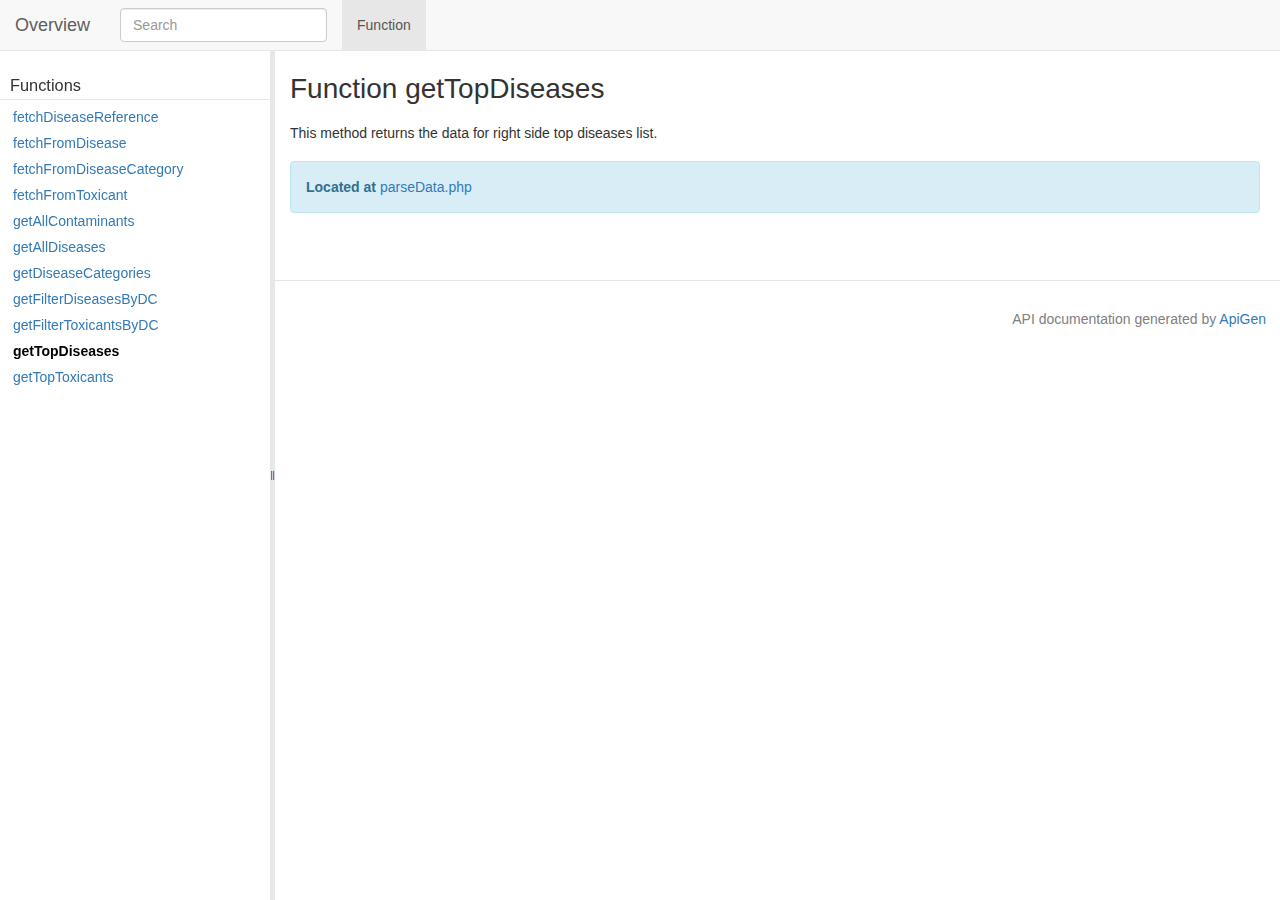
<file: doc/api_php/function-getTopDiseases.html>
<!DOCTYPE html>
<html>
<head>
	<meta charset="utf-8">

	<title>Function getTopDiseases</title>

	<link rel="stylesheet" href="resources/bootstrap.min.css?973e37a8502921d56bc02bb55321f45b072b6f71">
	<link rel="stylesheet" href="resources/style.css?49f43d3208c5d7e33fa16d36107a345bf11cc00d">

</head>

<body>
	<nav id="navigation" class="navbar navbar-default navbar-fixed-top">
		<div class="container-fluid">
			<div class="navbar-header">
				<a href="index.html" class="navbar-brand">Overview</a>
			</div>
			<div class="collapse navbar-collapse">

                <form id="search" class="navbar-form navbar-left" role="search">
                    <input type="hidden" name="cx" value="">
                    <input type="hidden" name="ie" value="UTF-8">
                    <div class="form-group">
                        <input type="text" name="q" class="search-query form-control" placeholder="Search">
					</div>
				</form>

				<ul class="nav navbar-nav">
					<li class="active">
<span>Function</span>					</li>





				</ul>
			</div>
		</div>
	</nav>

	<div id="left">
	<div id="menu">

		<div id="groups">
		</div>


		<div id="elements">





			<h3>Functions</h3>
			<ul>
				<li><a href="function-fetchDiseaseReference.html">fetchDiseaseReference</a></li>
				<li><a href="function-fetchFromDisease.html">fetchFromDisease</a></li>
				<li><a href="function-fetchFromDiseaseCategory.html">fetchFromDiseaseCategory</a></li>
				<li><a href="function-fetchFromToxicant.html">fetchFromToxicant</a></li>
				<li><a href="function-getAllContaminants.html">getAllContaminants</a></li>
				<li><a href="function-getAllDiseases.html">getAllDiseases</a></li>
				<li><a href="function-getDiseaseCategories.html">getDiseaseCategories</a></li>
				<li><a href="function-getFilterDiseasesByDC.html">getFilterDiseasesByDC</a></li>
				<li><a href="function-getFilterToxicantsByDC.html">getFilterToxicantsByDC</a></li>
				<li class="active"><a href="function-getTopDiseases.html">getTopDiseases</a></li>
				<li><a href="function-getTopToxicants.html">getTopToxicants</a></li>
			</ul>
		</div>
	</div>
</div>

<div id="splitter"></div>

<div id="right">
	<div id="rightInner">
<div id="content" class="function">
	<h1>Function getTopDiseases</h1>


	<div class="description">
	<p>This method returns the data for right side top diseases list.</p>
	</div>

	<div class="alert alert-info">
		
		
		<b>Located at</b>
		<a href="source-function-getTopDiseases.html#164-192" title="Go to source code">
			parseData.php
		</a><br>
	</div>





</div>
	</div>

	<div id="footer">
		 API documentation generated by <a href="http://apigen.org">ApiGen</a>
	</div>
</div>
<script src="resources/combined.js?533e23ef2f02bd4b20548834a028566b6eb403e0"></script>
<script src="elementlist.js?b6c74bd5c23b06fa6cac109c2d504001d3e04698"></script>
</body>
</html>
</file>
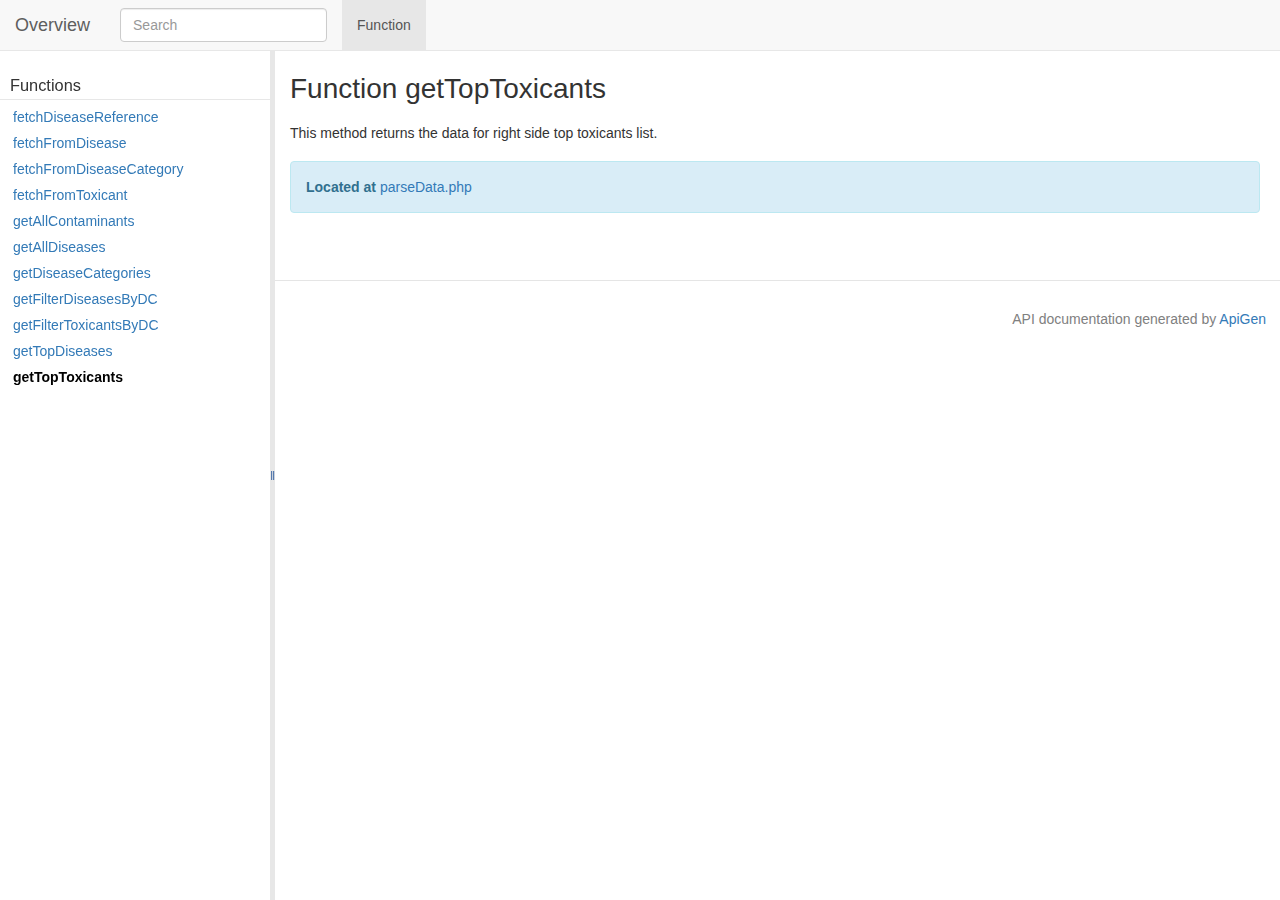
<file: doc/api_php/function-getTopToxicants.html>
<!DOCTYPE html>
<html>
<head>
	<meta charset="utf-8">

	<title>Function getTopToxicants</title>

	<link rel="stylesheet" href="resources/bootstrap.min.css?973e37a8502921d56bc02bb55321f45b072b6f71">
	<link rel="stylesheet" href="resources/style.css?49f43d3208c5d7e33fa16d36107a345bf11cc00d">

</head>

<body>
	<nav id="navigation" class="navbar navbar-default navbar-fixed-top">
		<div class="container-fluid">
			<div class="navbar-header">
				<a href="index.html" class="navbar-brand">Overview</a>
			</div>
			<div class="collapse navbar-collapse">

                <form id="search" class="navbar-form navbar-left" role="search">
                    <input type="hidden" name="cx" value="">
                    <input type="hidden" name="ie" value="UTF-8">
                    <div class="form-group">
                        <input type="text" name="q" class="search-query form-control" placeholder="Search">
					</div>
				</form>

				<ul class="nav navbar-nav">
					<li class="active">
<span>Function</span>					</li>





				</ul>
			</div>
		</div>
	</nav>

	<div id="left">
	<div id="menu">

		<div id="groups">
		</div>


		<div id="elements">





			<h3>Functions</h3>
			<ul>
				<li><a href="function-fetchDiseaseReference.html">fetchDiseaseReference</a></li>
				<li><a href="function-fetchFromDisease.html">fetchFromDisease</a></li>
				<li><a href="function-fetchFromDiseaseCategory.html">fetchFromDiseaseCategory</a></li>
				<li><a href="function-fetchFromToxicant.html">fetchFromToxicant</a></li>
				<li><a href="function-getAllContaminants.html">getAllContaminants</a></li>
				<li><a href="function-getAllDiseases.html">getAllDiseases</a></li>
				<li><a href="function-getDiseaseCategories.html">getDiseaseCategories</a></li>
				<li><a href="function-getFilterDiseasesByDC.html">getFilterDiseasesByDC</a></li>
				<li><a href="function-getFilterToxicantsByDC.html">getFilterToxicantsByDC</a></li>
				<li><a href="function-getTopDiseases.html">getTopDiseases</a></li>
				<li class="active"><a href="function-getTopToxicants.html">getTopToxicants</a></li>
			</ul>
		</div>
	</div>
</div>

<div id="splitter"></div>

<div id="right">
	<div id="rightInner">
<div id="content" class="function">
	<h1>Function getTopToxicants</h1>


	<div class="description">
	<p>This method returns the data for right side top toxicants list.</p>
	</div>

	<div class="alert alert-info">
		
		
		<b>Located at</b>
		<a href="source-function-getTopToxicants.html#135-161" title="Go to source code">
			parseData.php
		</a><br>
	</div>





</div>
	</div>

	<div id="footer">
		 API documentation generated by <a href="http://apigen.org">ApiGen</a>
	</div>
</div>
<script src="resources/combined.js?533e23ef2f02bd4b20548834a028566b6eb403e0"></script>
<script src="elementlist.js?b6c74bd5c23b06fa6cac109c2d504001d3e04698"></script>
</body>
</html>
</file>
<file: doc/api_php/resources/style.css>
body {
	padding: 50px 0 0 0;
}

h1 {
	font-size: 2em;
	margin: 0.67em 0;
}

h2 {
	font-size: 1.5em;
	margin: 0.83em 0;
}

h3 {
	font-size: 1.17em;
	margin: 1em 0 0.2em 0;
}

h4 {
	font-size: 100%;
	margin: 0;
	padding: 0;
}

.panel-heading h2,
.panel-heading h3 {
	margin-top: 0;
	margin-bottom: 0;
}

.panel > p {
	margin: 10px;
}

ul, ol {
	margin-bottom: 0;
}

a, a:hover {
	text-decoration: none;
}

var {
	font-weight: bold;
	font-style: normal;
	color: #c09853;
}

code {
	color: #000;
	white-space: nowrap;
	border: none;
	background: transparent;
	padding: 0
}

code:empty {
	display: none;
}

code a b {
	color: #000;
}

pre code {
	white-space: pre;
}

.deprecated {
	text-decoration: line-through;
	opacity: .5;
}

.invalid {
	color: #dd1144;
}

.hidden {
	display: none;
}

/* Left side */
#left {
	overflow: auto;
	width: 270px;
	height: 100%;
	position: fixed;
}

/* Menu */
#menu {
	padding: 10px;
	overflow-x: hidden;
}

#menu h3 {
	border-bottom: 1px solid #E7E7E7;
	margin-left: -10px;
	margin-right: -10px;
	padding: 0 10px 5px 10px;
}

#menu ul {
	list-style: none;
	padding: 0;
	margin: 0;
}

#menu ul ul {
	padding-left: 10px;
}

#menu li {
	white-space: nowrap;
	position: relative;
}

#menu a {
	display: block;
	padding: 3px;
	border-radius: 3px;
	width: 100%;
	overflow: hidden;
	text-overflow: ellipsis;
}

#menu a:hover {
	background-color: #0088cc;
	color: #fff !important;
}

#menu .active > a {
	font-weight: bold;
	color: #000;
}

#menu .active > a.invalid {
	color: #dd1144;
}

#menu #groups span {
	position: absolute;
	top: 6px;
	right: 3px;
	cursor: pointer;
	display: block;
	width: 12px;
	height: 12px;
	background: url('collapsed.png') transparent 0 0 no-repeat;
}

#menu #groups span:hover {
	background-position: -12px 0;
}

#menu #groups span.collapsed {
	background-position: 0 -12px;
}

#menu #groups span.collapsed:hover {
	background-position: -12px -12px;
}

#menu #groups ul.collapsed {
	display: none;
}

/* Autocomplete */
.ac_results {
	border-radius: 4px;
	margin-top: 2px;
	background-color: #fff;
	border: 1px solid #E7E7E7;
	box-shadow: 0 5px 10px rgba(0, 0, 0, 0.2);
	overflow: hidden;
	z-index: 99999;
}

.ac_results ul {
	display: block;
	list-style: none;
	padding: 0;
	margin: 0;
}

.ac_results li {
	margin: 0;
	padding: 0 5px;
	line-height: 2;
	cursor: default;
	display: block;
	overflow: hidden;
	white-space: nowrap;
	text-overflow: ellipsis;
}

.ac_results li strong {
	color: #000;
}

.ac_over {
	background-color: #0088cc;
	color: #fff;
}

.ac_results li.ac_over strong {
	color: #fff;
}


/* Right side */
#right {
	overflow: auto;
	margin-left: 275px;
	height: 100%;
	position: relative;
	left: 0;
	right: 0;
}

#rightInner {
	max-width: 1000px;
	min-width: 350px;
}

/* Navigation */

#navigation {
	margin-bottom: 0;
}

.navbar .nav > li > span {
	position: relative;
	display: block;
	color: #777;
	line-height: 20px;
	padding: 15px;
}

.navbar .nav > li.active > span {
	background-color: #E7E7E7;
	color: #555;
}

/* Content */
#content {
	clear: both;
	padding: 5px 15px;
}

#content > .description {
	margin: 1.2em 0;
}

#content .alert-info {
	margin-top: 18px;
}

dl.tree {
	margin: 1.2em 0;
	padding: 10px;
}

dl.tree dd {
	margin: 0;
	padding: 0;
	line-height: 18px;
}

.elementList {
	line-height: 24px;
}

h2.switchable {
	background: transparent url('sort.png') no-repeat center right;
	cursor: pointer;
}

.summary td:first-child {
	text-align: right;
}

.summary td hr {
	margin: 8px -8px;
}

#packages.summary td:first-child, #namespaces.summary td:first-child, .inherited.summary td:first-child, .used.summary td:first-child {
	text-align: left;
}

.summary tr:hover td {
	background: #f6f6f4;
}

.summary .description p {
	margin: 0;
}

.class #methods.summary .description p:first-child, .summary .description.detailed h4:first-child {
	margin-top: 8px;
}

.summary .description p + p, .summary .description ul, .summary .description pre, .summary .description.detailed h4 {
	margin-top: 4px;
}

.summary dl {
	margin: 0;
}

.summary dd {
	margin: 0 0 0 25px;
}

.summary dt, dd {
	line-height: 24px;
}

.name, .attributes {
	white-space: nowrap;
}

.value code {
	white-space: pre-wrap;
}

td.name, td.attributes {
	width: 1%;
}

.class .methods .name, .class .properties .name, .class .constants .name {
	width: auto;
	white-space: normal;
}

.class .methods .name > div > code {
	white-space: pre-wrap;
}

.class .methods .name > div > code span, .function .value > code {
	white-space: nowrap;
}

.class .methods td.name > div, .class td.value > div {
	position: relative;
	padding-right: 1em;
}

.attributes code, .name code, dd code {
	color: #468847;
}

.anchor {
	position: absolute;
	top: 0;
	right: 0;
	line-height: 1;
	font-size: 85%;
	margin: 0;
	color: #0088cc !important;
}

.list {
	margin: 0 0 5px 25px;
	line-height: 24px;
}

/* Splitter */
#splitter {
	position: fixed;
	height: 100%;
	width: 5px;
	left: 270px;
	background: #E7E7E7 url('resize.png') left center no-repeat;
	cursor: e-resize;
}

#splitter.active {
	opacity: .5;
}

/* Footer */
#footer {
	border-top: 1px solid #e5e5e5;
	clear: both;
	color: #808080;
	text-align: right;
	padding: 2em 1em;
	margin: 3em 0 40px 0;
}

/* Tree */
div.tree ul {
	list-style: none;
	background: url('tree-vertical.png') left repeat-y;
	padding: 0;
	margin-left: 20px;
}

div.tree li {
	margin: 0;
	padding: 0;
}

div.tree div {
	padding-left: 30px;
}

div.tree div.notlast {
	background: url('tree-hasnext.png') left 10px no-repeat;
}

div.tree div.last {
	background: url('tree-last.png') left -240px no-repeat;
}

div.tree li.last {
	background: url('tree-cleaner.png') left center repeat-y;
}

div.tree span.padding {
	padding-left: 15px;
}

/* Source code */
#source {
	margin: 1em 0 1em 1em;
	padding: 0;
}

.php-keyword1 {
	color: #468847;
	font-weight: bold;
}

.php-keyword2 {
	font-weight: bold;
}

.php-var {
	color: #c09853;
	font-weight: bold;
}

.php-num {
	color: #006dcc;
}

.php-quote {
	color: #006dcc;
}

.php-comment {
	color: #929292;
}

.xlang {
	color: #468847;
	font-weight: bold;
}

span.l {
	display: block;
}

span.l.selected {
	background: #f9f2d2;
}

span.l a {
	color: #333333;
}

span.l a:hover, span.l a:active, span.l a:focus {
	background: transparent;
	color: #333333 !important;
}

span.l .php-var a {
	color: #c09853;
}

span.l .php-var a:hover, span.l .php-var a:active, span.l .php-var a:focus {
	color: #c09853 !important;
}

span.l a.l {
	background: #fbfbfc;
	margin-right: 8px;
	padding: 2px 2px 2px 8px;
	color: #c0c0c0;
}

span.l a.l:hover, span.l a.l:active, span.l a.l:focus {
	background: #fbfbfc;
	color: #c0c0c0 !important;
}

/* Small screens */
#rightInner.medium .name, #rightInner.medium .attributes {
	white-space: normal;
}

/* global style */
.left, .summary td.left {
	text-align: left;
}
.right, .summary td.right {
	text-align: right;
}
</file>
